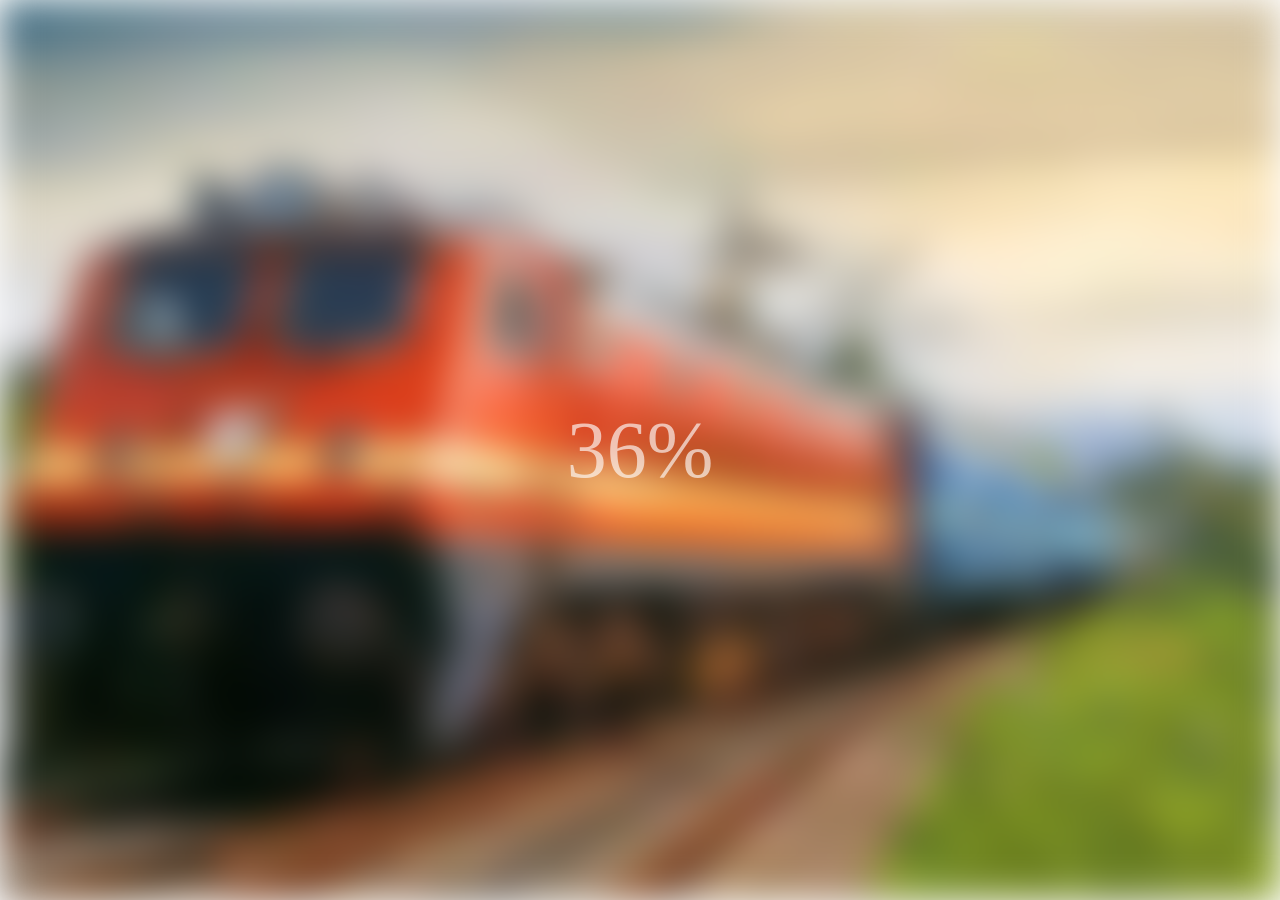
<file: blurry-loading-page/index.html>
<!DOCTYPE html>
<html lang="en">
<head>
    <meta charset="UTF-8">
    <meta name="viewport" content="width=device-width, initial-scale=1.0">
    <title>Blurry Loading</title>
    <link rel="stylesheet" href="style.css">
</head>
<body>
    <section class="bg"></section>
    <div class="loading-text">0%</div>
    <script src="script.js"></script>
</body>
</html>
</file>
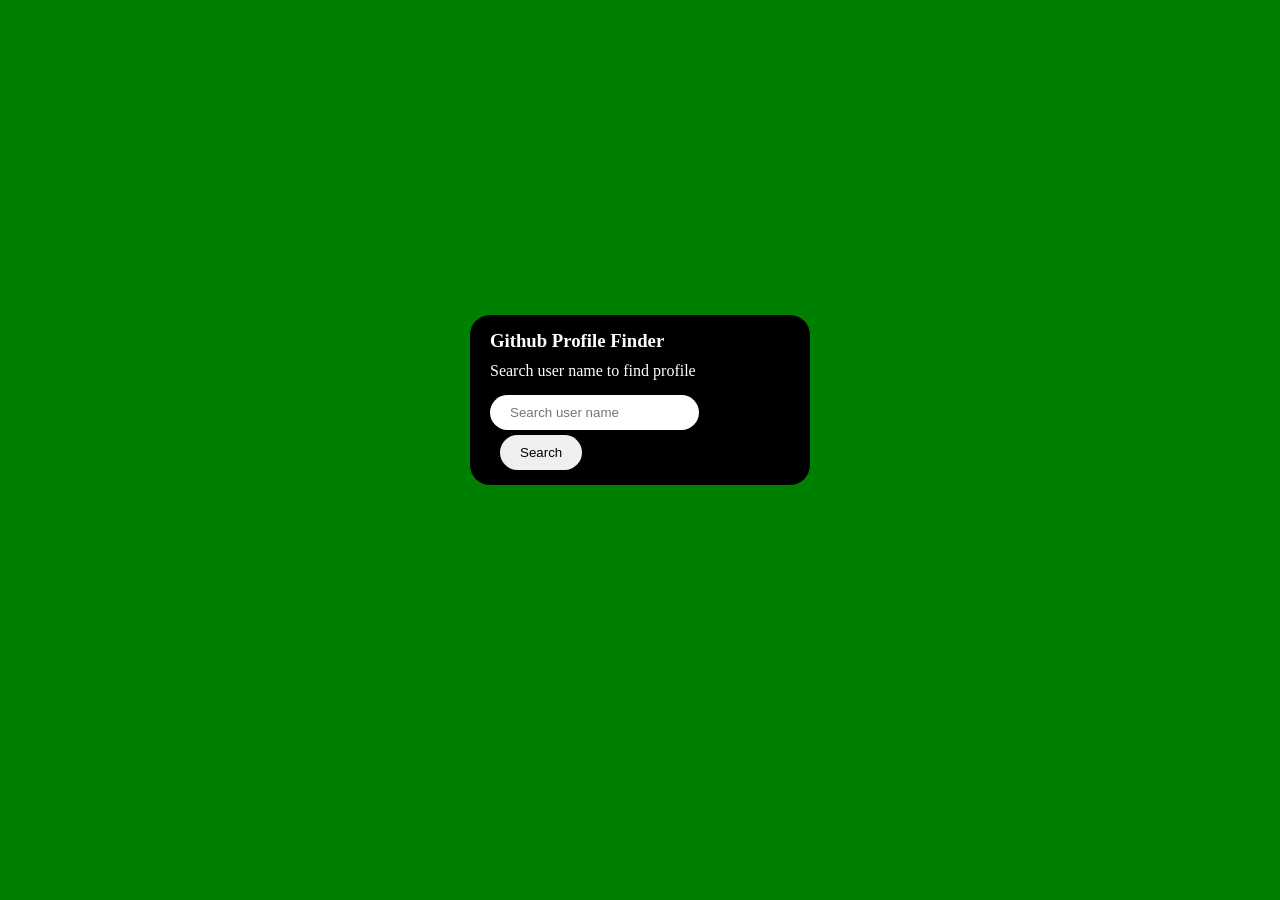
<file: github-profile-finder/index.html>
<!DOCTYPE html>
<html lang="en">

<head>
    <meta charset="UTF-8">
    <meta name="viewport" content="width=device-width, initial-scale=1.0">
    <title>Github profile finder</title>
    <link rel="stylesheet" href="style.css">
</head>

<body>
    <div class="container">
        <header>
            <h3 class="title">Github Profile Finder</h3>
            <p class="subtitle">Search user name to find profile</p>
            <form class="user-search">
                <input type="text" class="user-input" placeholder="Search user name">
                <button type="submit" id="search-btn">Search</button>
            </form>
        </header>
        <h3 class="loading hide">Loading....</h3>
        <div class="results"></div>
        <!-- <div class="user-info">
            <h2 class="user-name">Shaik AbdulAziz</h2>
            <img src="https://avatars.githubusercontent.com/u/203634222?v=4" alt="">
            <h4>Followers : 20</h4>
            <h4>Following : 30</h4>
            <h4>Public Repo's : 60</h4>
        </div> -->
    </div>
    <script src="script.js"></script>
</body>

</html>
</file>
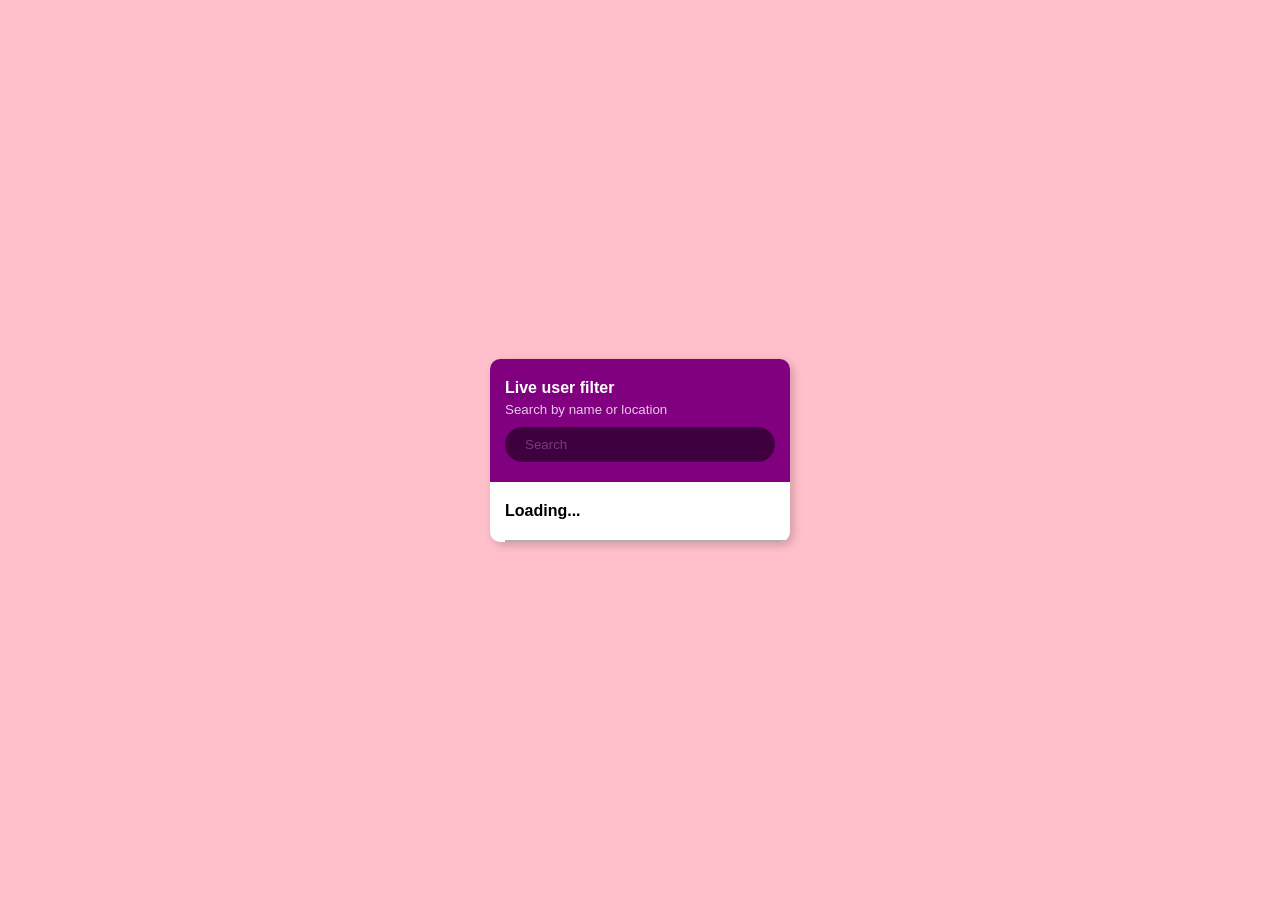
<file: live-user-filter/index.html>
<!DOCTYPE html>
<html lang="en">
<head>
    <meta charset="UTF-8">
    <meta name="viewport" content="width=device-width, initial-scale=1.0">
    <title>Live user filter</title>
    <link rel="stylesheet" href="style.css">
</head>
<body>
    <div class="container">
        <header>
            <h4 class="title">Live user filter</h4>
            <small class="subtitle">Search by name or location</small>
            <input type="text" id="user-input" placeholder="Search">
        </header>
        <ul class="users-list">
            <!-- <li>
                <img src="https://randomuser.me/api/portraits/thumb/men/39.jpg" alt="">
                <div class="user-info">
                    <h4>John</h4>
                    <p>Sanfransico , America</p>
                </div>
            </li>
            <li>
                <img src="https://randomuser.me/api/portraits/thumb/men/39.jpg" alt="">
                <div class="user-info">
                    <h4>John</h4>
                    <p>Sanfransico , America</p>
                </div>
            </li> -->
            
            <li class="loading">
                <h4>Loading...</h4>
            </li>
        </ul>
    </div>
    <script src="script.js"></script>
</body>
</html>
</file>
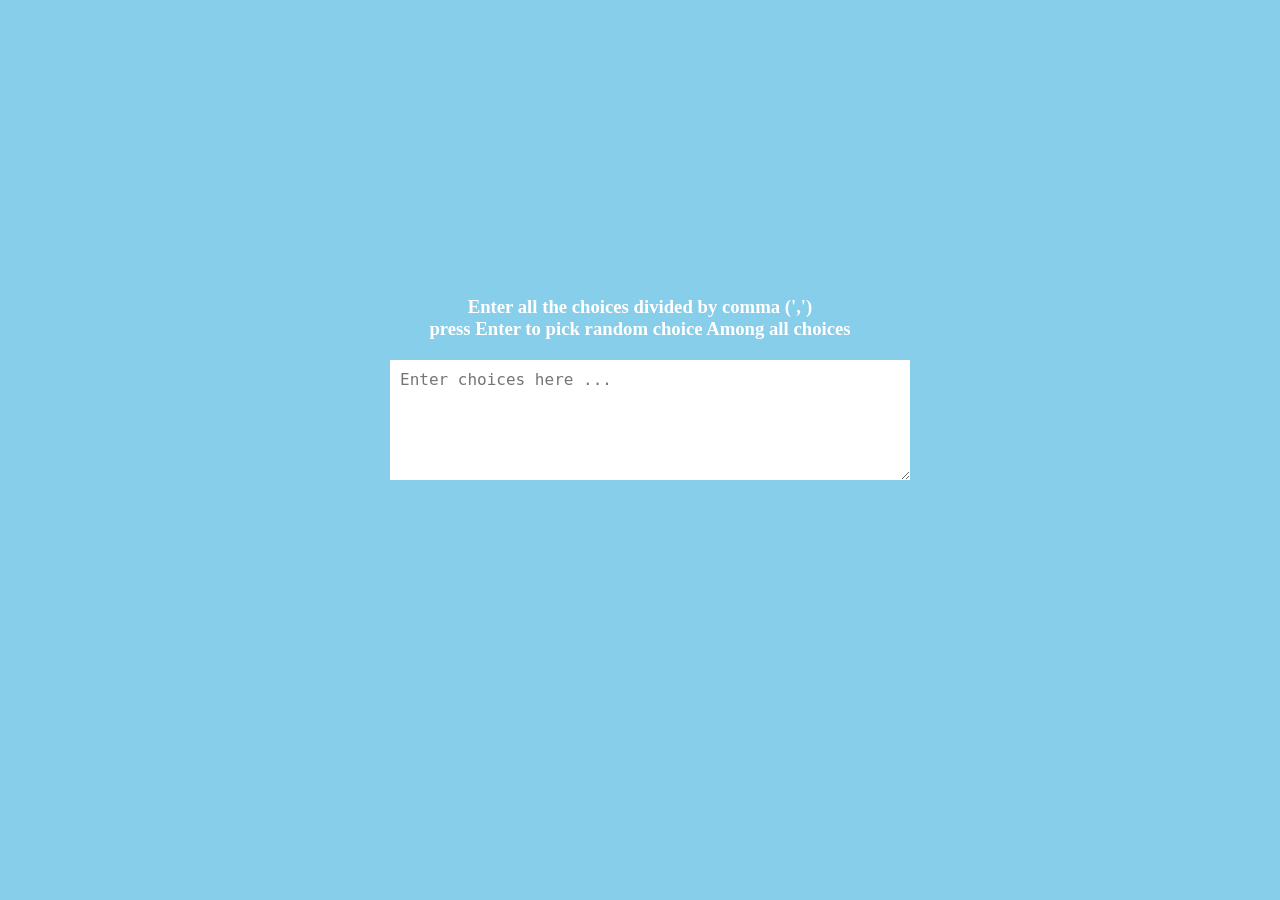
<file: random-choice-picker/index.html>
<!DOCTYPE html>
<html lang="en">

<head>
    <meta charset="UTF-8">
    <meta name="viewport" content="width=device-width, initial-scale=1.0">
    <title>Random choice picker</title>
    <link rel="stylesheet" href="style.css">
</head>

<body>
    <div class="container">
        <h3>Enter all the choices divided by comma (',') <br> press Enter to pick random choice Among all choices</h3>
        <textarea id="textarea" placeholder="Enter choices here ..." spellcheck="false"></textarea>
        <div class="tags-container"></div>
            <!-- <span>Hello</span><span>Hello</span> -->
        
    </div>
    <script src="script.js"></script>
</body>

</html>
</file>
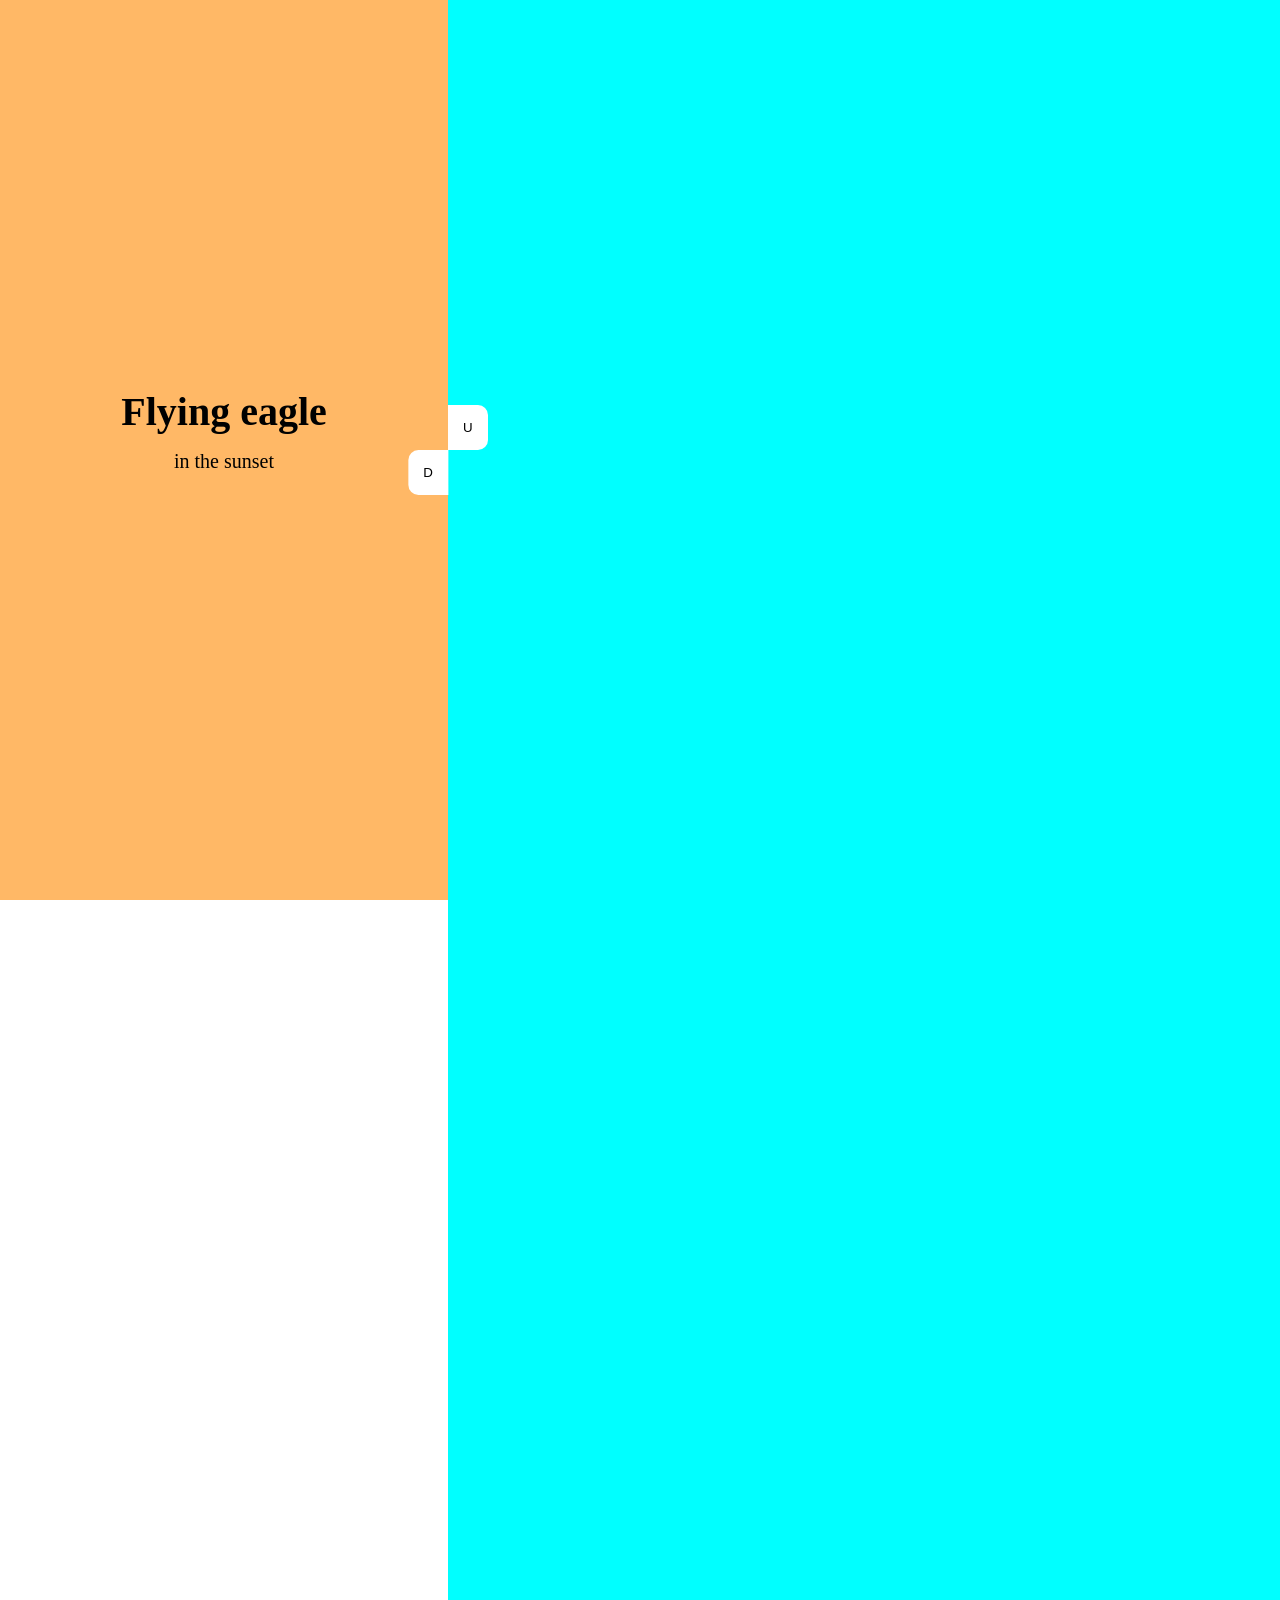
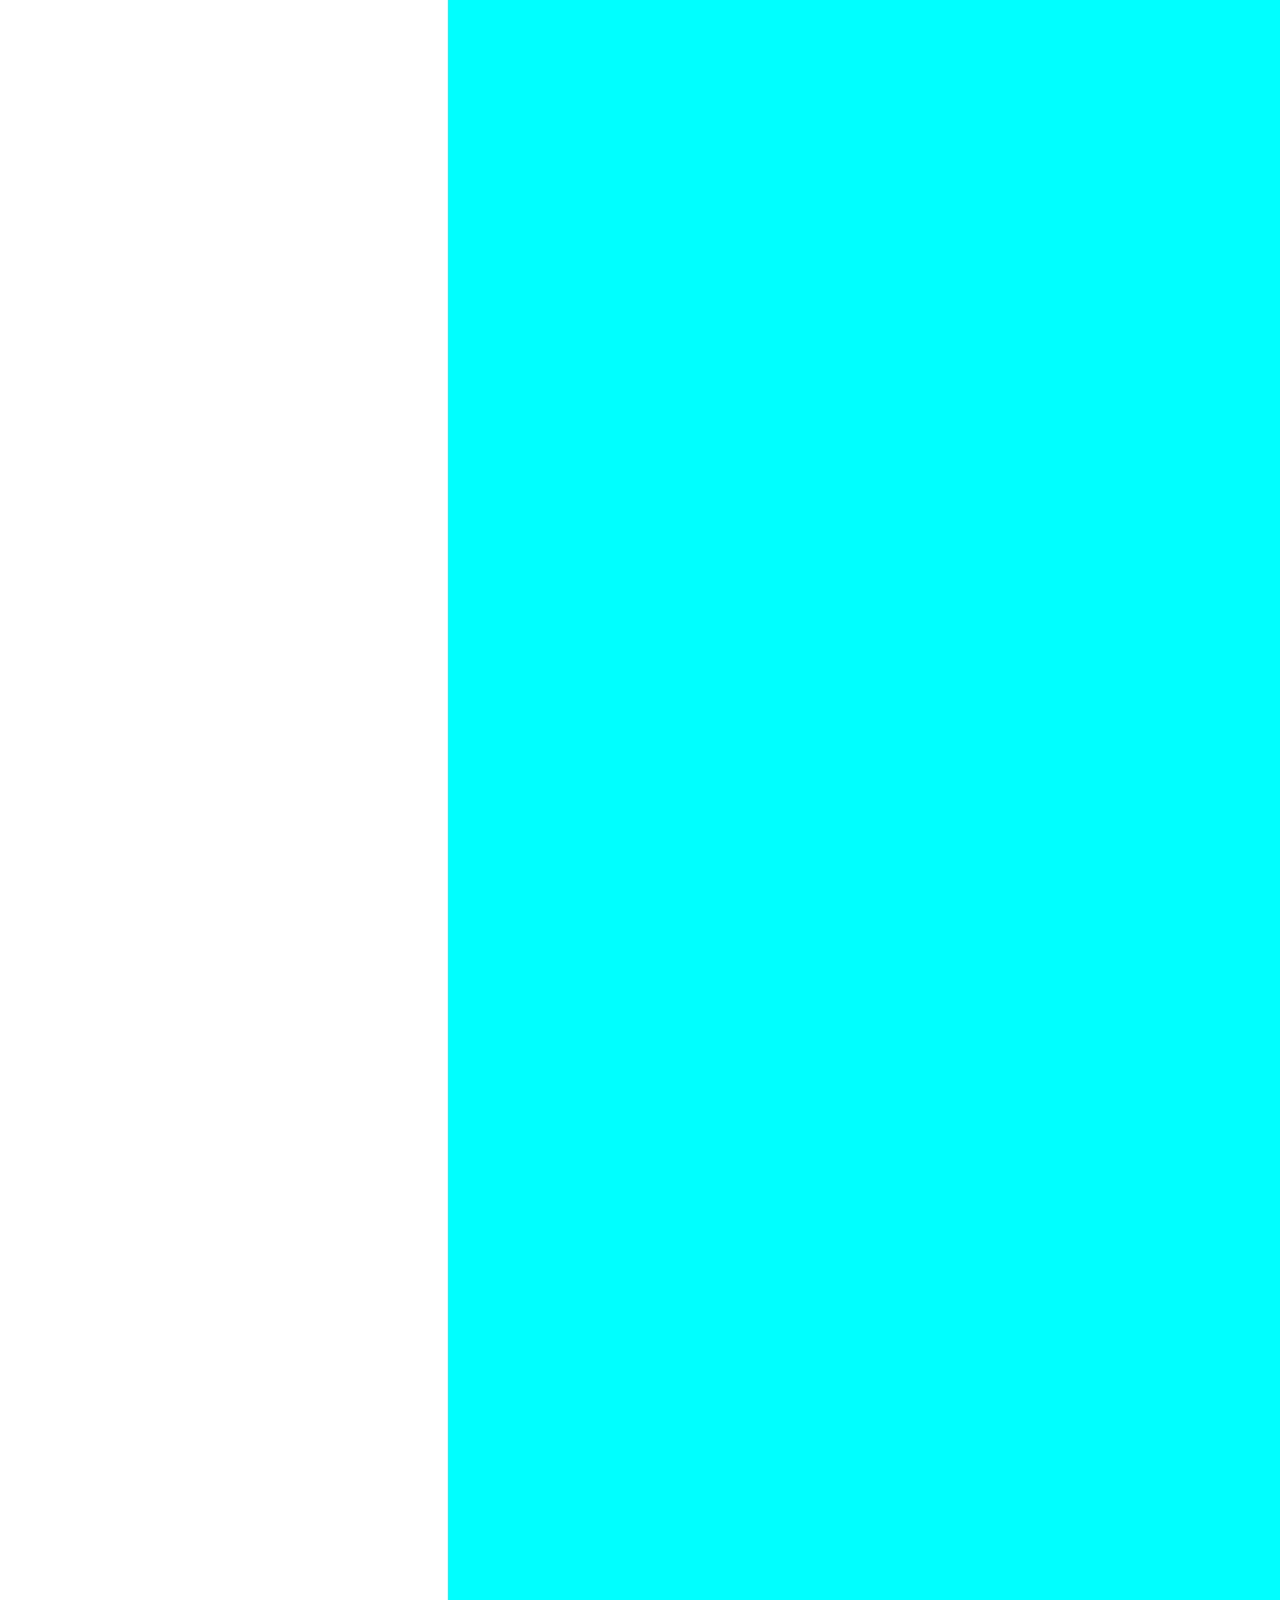
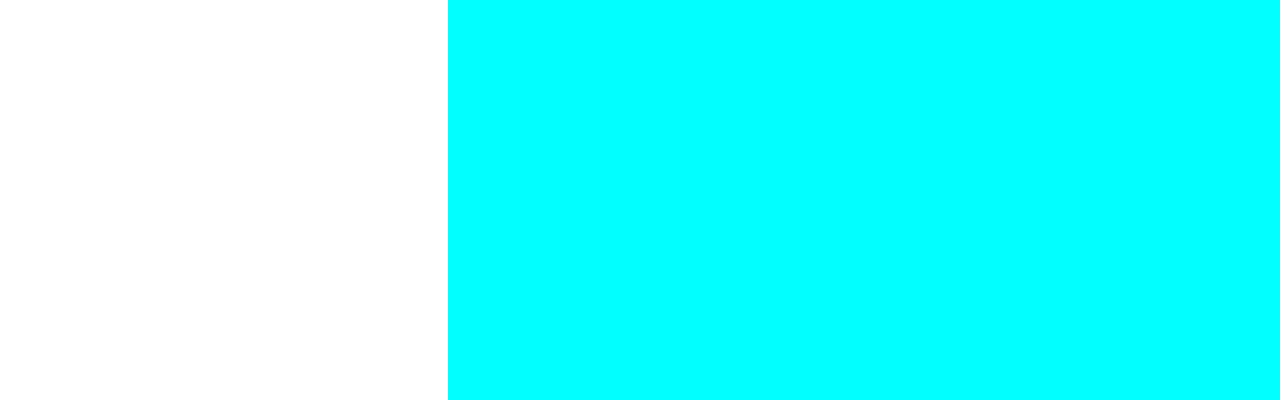
<file: vertical-slider/index.html>
<!DOCTYPE html>
<html lang="en">

<head>
    <meta charset="UTF-8">
    <meta name="viewport" content="width=device-width, initial-scale=1.0">
    <title>Vertical Slider</title>
    <link rel="stylesheet" href="style.css">
</head>

<body>
    <div class="slider-container">
        <div class="left-slider">
            <div style="background-color: #FD3555;">
                <h1>Nature flower</h1>
                <p>all in pink</p>
            </div>
            <div style="background-color: #2A86BA;">
                <h1>Bluuue Sky</h1>
                <p>with it's mountains</p>
            </div>
            <div style="background-color: #252E33;">
                <h1>Lonely castle</h1>
                <p>in the wilderness</p>
            </div>
            <div style="background-color: #FFB866;">
                <h1>Flying eagle</h1>
                <p>in the sunset</p>
            </div>
        </div>
        <div class="right-slider">
            <div
                style="background-image: url('https://images.unsplash.com/photo-1508768787810-6adc1f613514?ixlib=rb-0.3.5&ixid=eyJhcHBfaWQiOjEyMDd9&s=e27f6661df21ed17ab5355b28af8df4e&auto=format&fit=crop&w=1350&q=80')">
            </div>
            <div
                style="background-image: url('https://images.unsplash.com/photo-1519981593452-666cf05569a9?ixlib=rb-0.3.5&ixid=eyJhcHBfaWQiOjEyMDd9&s=90ed8055f06493290dad8da9584a13f7&auto=format&fit=crop&w=715&q=80')">
            </div>
            <div
                style="background-image: url('https://images.unsplash.com/photo-1486899430790-61dbf6f6d98b?ixlib=rb-0.3.5&ixid=eyJhcHBfaWQiOjEyMDd9&s=8ecdee5d1b3ed78ff16053b0227874a2&auto=format&fit=crop&w=1002&q=80')">
            </div>
            <div
                style="background-image: url('https://images.unsplash.com/photo-1510942201312-84e7962f6dbb?ixlib=rb-0.3.5&ixid=eyJhcHBfaWQiOjEyMDd9&s=da4ca7a78004349f1b63f257e50e4360&auto=format&fit=crop&w=1050&q=80')">
            </div>
        </div>  
    </div>
    <div class="btn-section">
        <button id="down-btn">D</button>
        <button id="up-btn">U</button>
    </div>
    </div>
    <script src="script.js"></script>
</body>

</html>
</file>
<file: blurry-loading-page/style.css>
*{
    margin: 0;
    padding: 0;
}
body{
    height: 100vh;
    width: 100vw;
    display: flex;
    justify-content: center;
    align-items: center;
}
/* .bg{
    height: 100vh;
    width: 100vw;
    background-image: url(train_image.png);
    background-size: cover;
    background-position: center;
    filter: blur(0px);
    z-index: -1;

} */

.bg{
    height: 100vh;
    width: 100vw;
    background-image: url(train_image.png);
    position: absolute;
    background-size: cover;
    background-position: center;
    z-index: -1;
}
.loading-text{
    color: white;
    font-size: 80px;
    user-select: none;
}
</file>
<file: github-profile-finder/style.css>
*{
    margin: 0;
    padding: 0;
}

body{
    display: flex;
    height: 100vh;
    align-items: center;
    justify-content: center;
    overflow: hidden;
    background-color: green;
}

.container{
    width: 300px;
    margin-top: -100px;
    background-color: black;
    color: white;
    border-radius: 20px;
    padding: 15px 20px;
}

.subtitle{
    margin: 10px 0 15px;
}

.user-input{
padding: 10px 20px;
border-radius: 20px;
border: none;
}

.user-input:focus{
    outline: none;
}
#search-btn{
    padding: 10px 20px;
    margin-top: 5px;
    border-radius: 20px;
    border: none;
    margin-left: 10px;
}

.user-info{
    display: flex;
    flex-direction: column;
    align-items: center;
}

.user-info img{
    width: 200px;
    height: 200px;
    border-radius: 50%;
    object-fit: cover;
    margin-bottom: 10px;
}

.user-name{
    margin: 10px 0;
}

.loading{
    height: 50px;
    background-color: white;
    margin-top: 20px;
    color: black;
    border-radius: 20px;
    display: flex;
    align-items:center;
    justify-content: center;
}

.hide{
    display: none;
}
</file>
<file: live-user-filter/style.css>
*{
    margin: 0;
    padding: 0;
}

body{
    font-family: sans-serif;
    background-color: pink;
    display: flex;
    justify-content: center;
    align-items: center;
    height: 100vh;
    overflow: hidden;
}

.container{
    background-color: white;
    width: 300px;
    overflow: hidden;
    box-shadow: 3px 3px 10px rgba(0,0,0,0.2);
    border-radius: 10px;
    user-select: none;
    
}
.container header{
    background-color: purple;
    color: white;
    padding: 20px 15px;
}

.subtitle{
    display: inline-block;
    margin-top: 5px;
    margin-bottom: 10px;
    opacity: 0.8;
}

#user-input{
    width: 100%;
    border-radius: 20px;
    border: none;
    padding: 10px 20px;
    box-sizing: border-box;
    background-color: black;
    opacity: 0.5;
    color: white;
}
.users-list{
    list-style-type: none;
    max-height: 400px;
    overflow: auto;
}
.users-list li{
    display: flex;
    align-items: center;
    border-bottom: 2px solid rgb(181, 173, 173);
    padding: 10px 0 15px;
    /* outline: 2px solid black; */
}
/* .users-list li:not(:last-child){
    display: flex;
    align-items: center;
    border-bottom: 2px solid rgb(181, 173, 173);
    padding: 10px 0 15px;
} */

.users-list li.loading{
    margin-left: 15px;
    padding: 20px 0px;
}
.users-list li.hide{
    display: none;
}
.users-list li img{
    border-radius: 50%;
    margin-right: 10px;
    margin-left: 15px;
}
#user-input:focus{
    outline: none;
}
</file>
<file: random-choice-picker/style.css>
*{
    margin: 0;
    padding: 0;
}


body{
    height: 100vh;
    overflow: hidden;
    display: flex;
    flex-direction: column;
    align-items: center;
    justify-content: center;
    background-color: skyblue;
}

.container{
    width: 500px;
    margin-top: -100px;
}

.container h3{
    text-align: center;
    margin: 0 0 20px;
    color: white;
    user-select: none;
}

#textarea{
    width: 100%;
    height: 100px;
    /* user-select: none; */
    margin-bottom: 20px;
    border: none;
    padding: 10px;
    /* display: block; */
    font-size: large;
    /* background-color: bisque; */
    /* color: white; */
}

#textarea:focus{
    outline: none;
}

.tags-container{
    display: flex;
    flex-wrap: wrap;
    gap: 10px;
    justify-content: center;
    /* align-items: center; */
}
.tag{
    background-color: orange;
    /* margin: 0 10px 0 0; */
    padding: 10px 15px;
    border-radius: 50px;
    color: white;
    user-select: none;
    display: inline-block;
}

.tag.highlight{
    background: blue;
    color: white;
}
</file>
<file: vertical-slider/style.css>
*{
    margin: 0;
    padding: 0;
}

body{
    height: 100vh;
    overflow: hidden;
}

.slider-container{
    position: relative;
    height: 100vh;
    width: 100vw;
}

.left-slider{
    height: 100%;
    width: 35%;
    position: absolute;
    top: 0;
    left: 0;
    transition: transform 0.5s ease-in-out;
}

.left-slider > div{
    height: 100%;
    display: flex;
    flex-direction: column;
    justify-content: center; 
    align-items: center; 
    user-select: none;
}

.left-slider > div > h1{
    font-size: 40px;
    margin-top: -40px;
    margin-bottom: 15px;
}
.left-slider > div > p {
    font-size: 20px;
}

.right-slider{
    position: absolute;
    height: 100%;
    width: 65%;
    top: 0;
    left: 35%;
    transition: transform 0.5s ease-in-out;
}

 .right-slider > div{
    background-color: aqua; 
    height: 100%; 
    width: 100%;
    background-size: cover;
    background-position: center;
    background-repeat: no-repeat;
} 

.btn-section button{
    position: absolute;
    padding: 15px;
    left: 35%;
    top: 50%;
    border: none;
    background-color: white;
    transition: 0.5s;
    cursor: pointer;
    box-sizing: border-box; 
}

.btn-section button:hover{
    background-color: black;
    color: white;
    border: 2px solid white;
}
.btn-section #down-btn:hover{
    border-right: none;
}
.btn-section #up-btn:hover{
    border-left: none;
}


.btn-section #down-btn{
    transform: translateX(-100%);
    border-top-left-radius: 10px;
    border-bottom-left-radius: 10px;
}


.btn-section #up-btn{
    transform: translateY(-100%);
    border-top-right-radius: 10px;
    border-bottom-right-radius: 10px;
}
</file>
